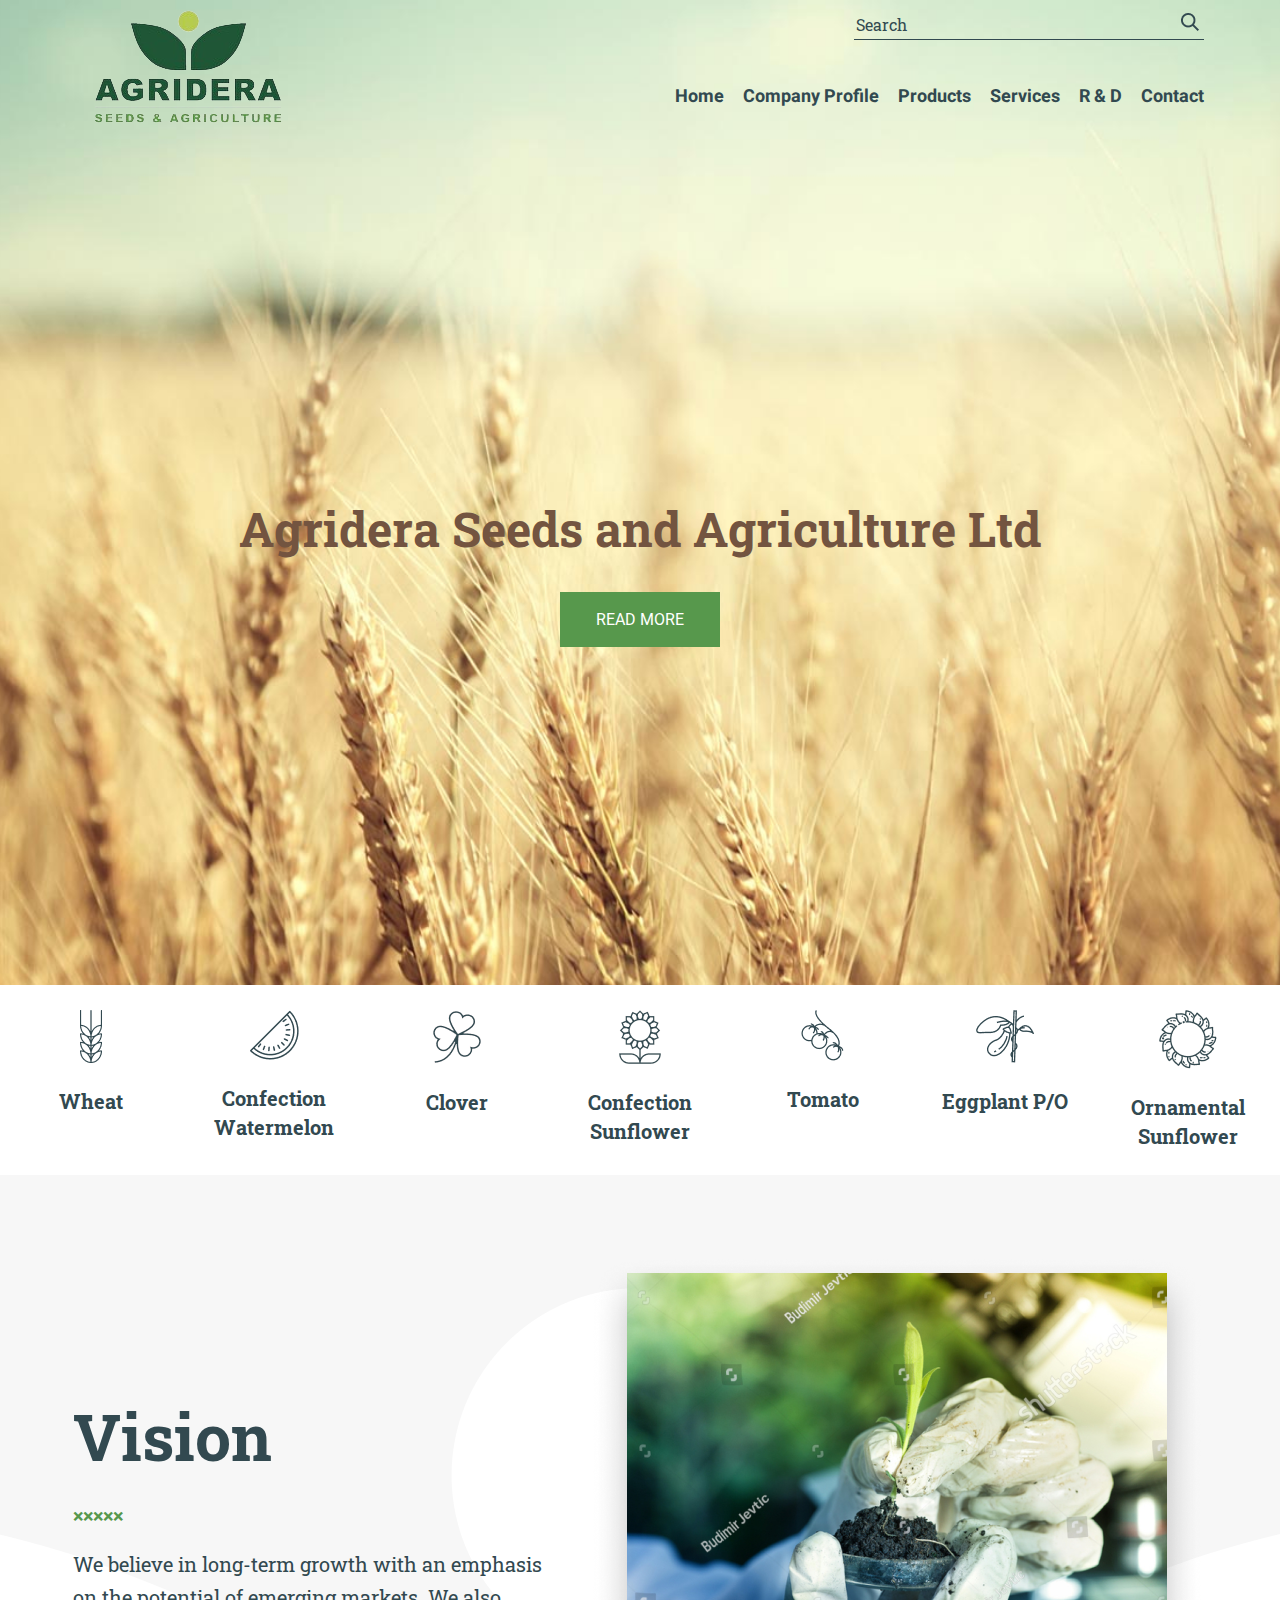
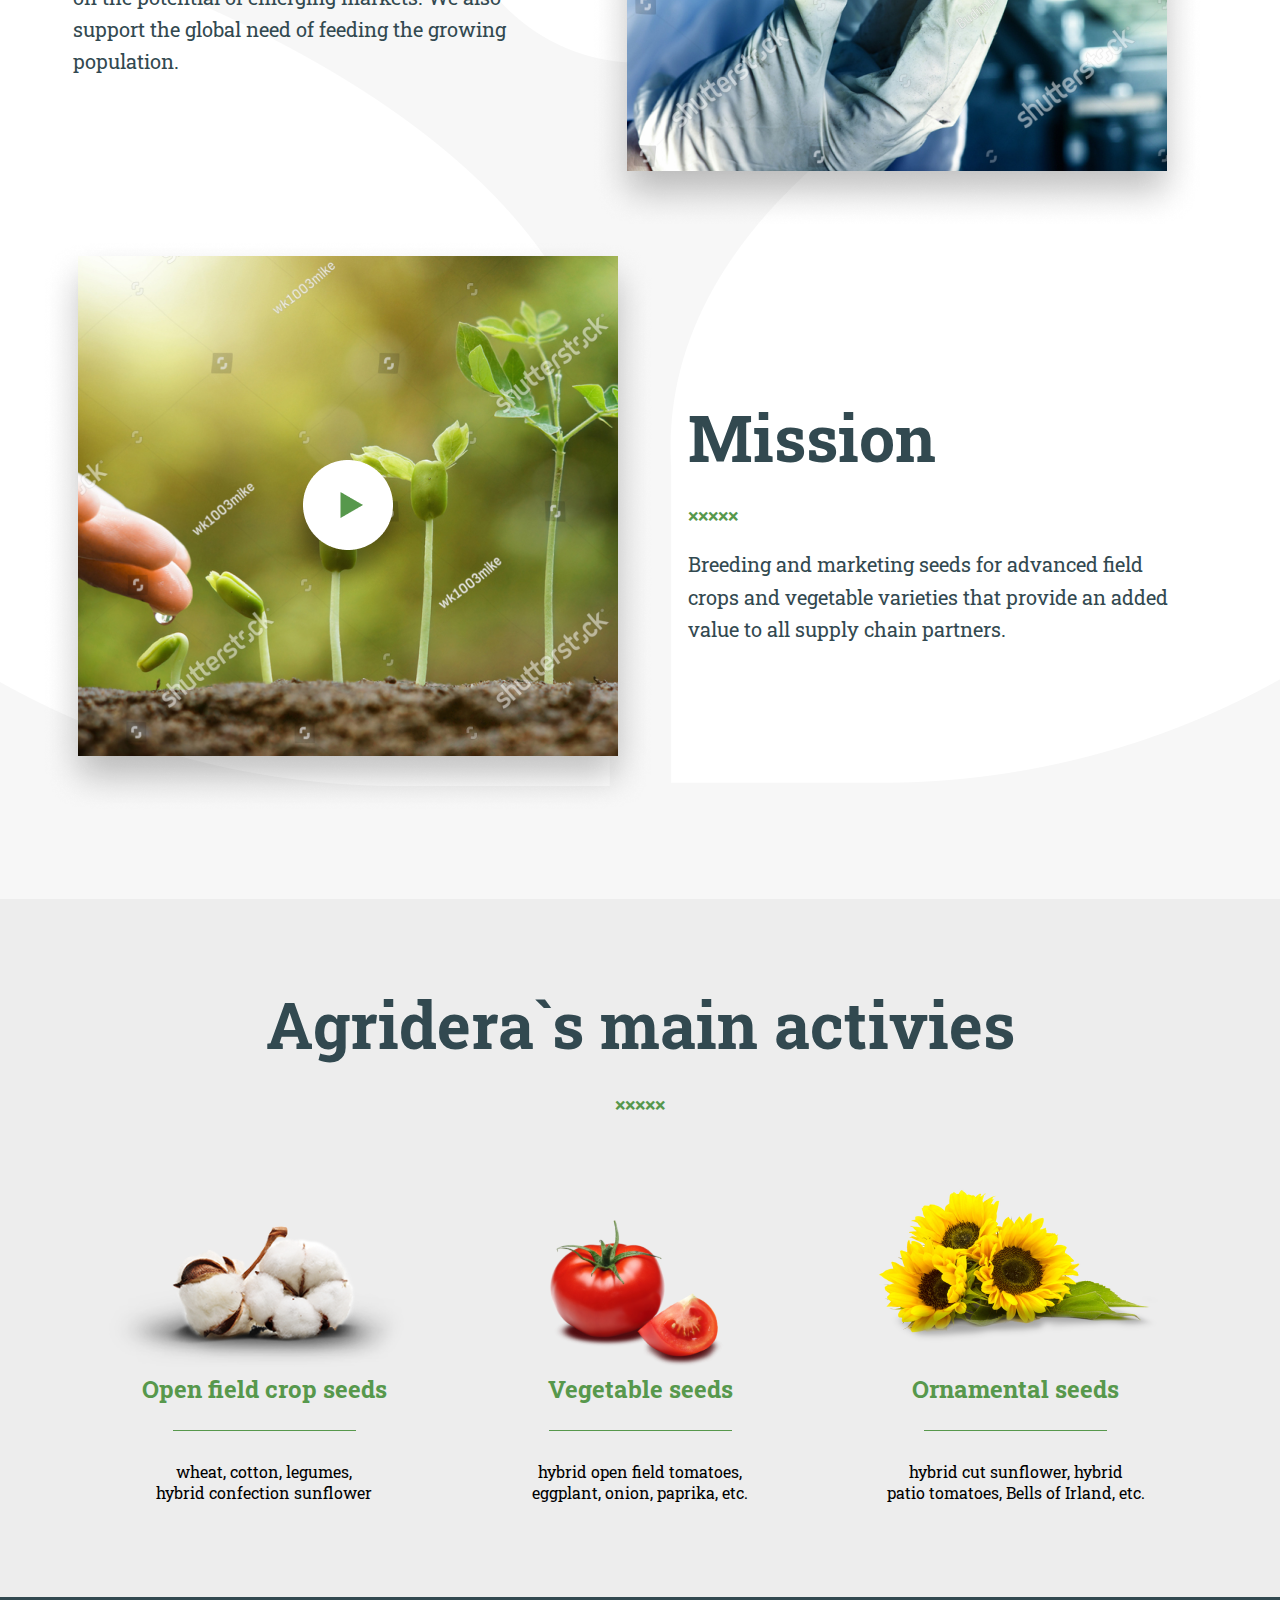
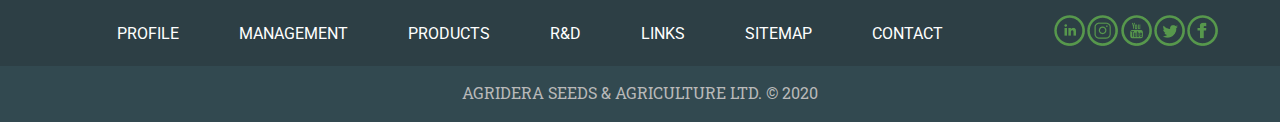
<file: index.html>
<!DOCTYPE html>
<html lang="en">
<head>
  <meta charset="UTF-8">
  <meta name="viewport" content="width=device-width, initial-scale=1.0">
	<link rel="stylesheet" href="https://fonts.googleapis.com/css?family=Roboto+Slab&display=swap">
	<link rel="stylesheet" href="https://fonts.googleapis.com/css?family=Roboto&display=swap">
	<link rel="stylesheet" href="https://fonts.googleapis.com/css?family=Heebo&display=swap">
    <title>Home page</title>
	<link rel="stylesheet" href="css/style.css">
    <link rel="stylesheet" href="css/responsive.css">
</head>
<body>
  <div class="bg">
    <div class="header">
        <div class="wrapper">
        <div class="row">
        <div class="w-2">
          <div id="logo">
			<a href=""><img src="images/Logo.png" alt="Logo"></a>
          </div>
        </div>
        <div class="w-2 align-right">
          <div id="search">
            <div id="search-in" class="flex">
              <input type="search" placeholder="Search">
              <button>Submit</button>
            </div>
          </div>
          
          <div id="menu">
            <ul>
              <li><a href="">Home</a></li>
              <li><a href="">Company Profile</a></li>
              <li><a href="pages/all peppers.html">Products</a></li>
              <li><a href="">Services</a></li>
              <li><a href="">R & D</a></li>
              <li><a href="pages/contact us.html">Contact</a></li>
            </ul>
          </div>
        </div>
      </div>
      </div>
    </div>
  <div class="contand">
    <div id="slider">
      <h1>Agridera Seeds and Agriculture Ltd</h1>
      <a href="#">READ MORE</a>
    </div>
  </div>
  </div>
<div id="categories">
        <div class="row">
          <div class="w-7">
            <a href="" class="link">
			<img src="images/1.png" alt="searv">
            <div class="text">Wheat</div>
			</a>
          </div>
          <div class="w-7">
            <a href="" class="link">
			<img src="images/2.png" alt="searv">
            <div class="text">Confection Watermelon</div>
			</a>
          </div>
          <div class="w-7">
            <a href="" class="link">
			<img src="images/3.png" alt="searv">
            <div class="text">Clover</div>
			</a>
          </div>
          <div class="w-7">
            <a href="" class="link">
			<img src="images/4.png" alt="seary">
            <div class="text">Confection Sunflower</div>
			</a>
          </div>
          <div class="w-7">
            <a href="" class="link">
			<img src="images/5.png" alt="searv">
            <div class="text">Tomato</div>
			</a>
          </div>
          <div class="w-7">
            <a href="" class="link">
			<img src="images/6.png" alt="searv">
            <div class="text">Eggplant P/O</div>
			</a>
          </div>
          <div class="w-7">
            <a href="" class="link">
			<img src="images/7.png" alt="searv">
            <div class="text">Ornamental Sunflower</div>
			</a>
          </div>
        </div>
    </div>
<div id="seredina">
    <div id="vision" class="vision-container">
        <div class="content-wrapper">
            <h2 class="text-content1">Vision</h2>
            <p class="text-content2">×××××</p>
            <p class="text-content3">We believe in long-term growth with an emphasis<br>on the potential of emerging markets. We also<br>support the global need of feeding the growing<br>population.</p>
        </div>
        <div class="photo-wrapper">
            <img src="images/vision.png" alt="vision" >
        </div>
    </div>
	<div id="mission" class="mission-container">
		<div class="photo-wrapper1">
			<img src="images/mission.png" alt="mission">
			<img src="images/play.png" class="centered-image" alt="second image">
		</div>
	
    <div class="content-wrapper1">
			<h2 class="text-content1">Mission</h2>
			<p class="text-content2">×××××</p>
			<p class="text-content3">Breeding and marketing seeds for advanced field<br>crops and vegetable varieties that provide an added<br>value to all supply chain partners.</p>
		</div>
	</div>
</div>
		
		
<div id="content-down">
  <div class="wrapper">
      <p class="title">Agridera`s main activies</p>
      <p class="text-content2">×××××</p>
      <div class="seeds">
          <div class="w-3">
              <img style="margin-bottom: -50px;" src="images/crop_seeds.png" alt="">
              <p class="subtitle">Open field crop seeds</p>
              <img class="line" src="images/Line.png" alt="">
              <p>wheat, cotton, legumes,<br>hybrid confection sunflower</p>
          </div>
          <div class="w-3">
              <img src="images/vegetable_seeds.png" alt="">
              <p class="subtitle">Vegetable seeds</p>
              <img class="line" src="images/Line.png" alt="">
              <p>hybrid open field tomatoes,<br>eggplant, onion, paprika, etc.</p>
          </div>
          <div class="w-3">
              <img src="images/ornamental_seeds.png" alt="">
              <p class="subtitle">Ornamental seeds</p>
              <img class="line" src="images/Line.png" alt="">
              <p>hybrid cut sunflower, hybrid<br>patio tomatoes, Bells of Irland, etc.</p>
          </div>
      </div>
  </div>
</div>    
 
<div class="footer">
  <div class="footer_content">
    <div id="links">
      <ul>
        <li><a href="">PROFILE</a></li>
        <li><a href="">MANAGEMENT</a></li>
        <li><a href="pages/all peppers.html">PRODUCTS</a></li>
        <li><a href="">R&D</a></li>
        <li><a href="">LINKS</a></li>
        <li><a href="">SITEMAP</a></li>
        <li><a href="pages/contact us.html">CONTACT</a></li>
      </ul>
    </div>
    
    <div class="social">
        <a href="https://linkedin.com"><img src="images/Ico_in.png" alt="in"></a>
        <a href="https://www.instagram.com"><img src="images/Ico_inst.png" alt="inst"></a>
        <a href="https://www.youtube.com"><img src="images/Ico_tube.png" alt="youtube"></a>
        <a href="https://twitter.com"><img src="images/Ico_tw.png" alt="twitter"></a>
        <a href="https://facebook.com"><img src="images/Ico_fb.png" alt="facebook"></a>
    </div>      
  </div>
  <p>AGRIDERA SEEDS & AGRICULTURE LTD. © 2020</p>
</div>
</body>
</html>
</file>
<file: css/style.css>
body{
margin: 0;
font-family: 'Roboto Slab', serif;
}
.bg{
background: url(../images/bg.jpg) no-repeat center;
background-size: cover;
}
.wrapper{ 
max-width: 1127px;
width:100%;
margin:0 auto;
}
.row::after{
clear:both;
content:"";
display:block;
}
.w-1{ 
width:100%;
float:left;
}
.w-2{
width: 50%;
float:left;
}
.w-3{
width: 33.33%;
float:left;
}
.w-4{ 
width:25%;
float:left;
}
.w-5{ 
width: 20%;
float:left;
}
.w-7{ 
width: 14.28%;
float:left;
}
.align-right{
text-align:right;
}
.flex{ 
display: flex;
align-items: flex-end;
}
.text{
margin-top: 20px;
font-family: 'Roboto Slab', serif;
font-weight: bold;
font-size: 20px;
line-height: 142.7%;
color: #324950;
}
.footer {
background-color: #324950;
color: #B9B9B9;
padding: 3px 0px;
text-align: center;
bottom: 0;
width: 100%;
}
.vision-container {
display: flex;
justify-content: center;
align-items: center;
}
.content-wrapper {
text-align: left;
margin-right: 30px;
}
.photo-wrapper {
margin-left: 15px;
position: relative;
max-width: 100%;
height: auto;
}
.mission-container {
display: flex;
justify-content: center;
align-items: center;
}
.content-wrapper1 {
text-align: left;
margin-left: 120px;
position: relative;
left: -90px;
}
.photo-wrapper1 {
margin-left: 15px;
position: relative;
max-width: 100%;
height: auto;
}
.centered-image {
position: absolute;
top: 50%;
left: 50%;
transform: translate(-50%, -50%);
}
.text-content1 {
font-family: 'Roboto Slab', serif;
font-weight: bold;
font-size: 64px;
line-height: 142.7%;
color: #324950;
margin: 0;
}
.text-content2{
font-family: 'Roboto Slab', serif;
color: #57984C;
font-weight: bold;
font-size: 20px;
}
.text-content2-1{
font-family: 'Roboto Slab', serif;
color: #57984C;
font-weight: bold;
font-size: 20px;
}
.text-content3{
font-family: 'Roboto Slab', serif;
font-weight: normal;
font-size: 20px;
line-height: 162.7%;
color: #324950;
}
.text-content4{
font-family: 'Roboto Slab', serif;
font-size: 17px;
line-height: 150%;
color: #324950;
}
.contand h1 {
font-family: 'Roboto Slab', serif;
}
.contand a {
font-family: 'Roboto', serif;
}
.flex input{
font-family: 'Roboto Slab', serif;
}
.title{
font-size: 64px;
font-weight: bold;
color: #324950;
line-height: 147.7%;
margin: 0;
}
.seeds{
display: flex;
justify-content: center;
align-items: baseline; 
}
.subtitle{
font-size: 24px;
font-weight: bold;
color: #57984C;
margin: 0;
}
.line{
margin: 25px 0 10px 0;
}
.footer_content{
display: flex;
flex-direction: row;
background-color:#2D3F45;
padding: 15px 5px ;
align-items: center;
justify-content: space-around;
}
.social{
display: flex;
justify-content: space-between;
width: 13%;
}
#seredina{
background: url(../images/Union.png) no-repeat center;
background-color: #F7F7F7;
font-size: 20px;
padding: 78px 0;
}
#logo{
margin: 10px 0 0 0;
}
#search{
border-bottom: 1px solid #324950;
display: inline-block;
max-width: 350px;
width: 100%;
margin: 10px 0 43px 0;
}
#search input{
font-size: 16px;
color:#324950;
background-color: transparent;
border: none;
max-width: 327px;
height: 29px;
width: 100%;
}
#search input::placeholder{
color:#324950
}
#search button{
background: url(../images/search.png) no-repeat center;
font-size: 0;
height: 18px;
width: 18px;
border: none;
cursor: pointer;
margin-bottom: 8px;
}
#categories{
max-width: 1600px;
width:100%;
margin:25px auto;
text-align: center;
}
#menu{
font-family: 'Heebo', serif;
}        
#menu ul{
padding: 0;
margin: 0;
list-style: none;
}        
#menu ul li{
display: inline;
margin-left: 15px;
}
#menu ul li a{
color:#324950;
font-size: 18px;
font-weight: bold;
text-decoration: none;
transition: color 0.4s;
}        
#menu ul li a:hover{
color: #57984C;
} 
#slider{
text-align: center;
padding: 338px 0;
}
#slider h1{
color: #735440;
font-size: 48px;
font-weight: bold;
}       
#slider a{
display: block;
background-color: #57984C;
color: #fff;
font-size: 16px;
text-align: center;
width: 160px;
height: 55px;
line-height: 55px;
margin: 0 auto;
text-decoration: none;
}
#content-down{
background-color: #EDEDED;
text-align: center;
padding: 78px 0;
}
#links{
font-family: 'Roboto', serif;
}        
#links ul{
padding: 0;
margin: 0;
list-style: none;
}        
#links ul li{
display: inline;
margin-left: 3.5em;
}
#links ul li a{
color:#ffffff;
font-size: 16px;
text-decoration: none;
transition: color 0.4s;
}        
img {
max-width: 100%;
height: auto;
}
@media only screen and (max-width: 768px) {
.w-2 {
width: 100%;
}
.align-right {
text-align: center;
}
#search {
max-width: 100%;
}
#search input {
max-width: 100%;
}
#links ul li {
margin-left: 0;
margin-bottom: 10px;
}
}
.bg1{
background: linear-gradient(to bottom, #d9fcc0, #fbfcc0, #fcc0c0);
}

#slider-tomato img {
    display: block;
    margin: 0 auto;
    max-width: 100%;
    height: auto;
}
.header-white{
padding-bottom: 20px;
background-color: #d9fcc0
}
.description{
padding: 45px 0px;
}
.vertical-line {
border-left: 5px solid #EB5757; 
border-radius: 3px;
width: 0px;
}

.blocks p{
margin: 0;
margin-left: 20px;
margin-top: 10px;
margin-bottom: 10px;
}

.table1{
margin-top: 35px;
}
.tomato{
display: flex;
flex-direction: column;
align-items: center;
margin-bottom: 15px;
}
.tomato p{
text-align: center;
color: #57984C;
background-color: #fff;
font-size: 15px;
margin: 0;
width: 100%;
line-height: 142.7%;
}
td{
padding: 23px;
}
.text-agridera{
font-family: 'Roboto Slab', serif;
font-weight: bold;
font-size: 44px;
line-height: 142.7%;
color: #324950;
margin: 0;
}
.link{
text-decoration: none;
}
.shadow{
    padding-bottom: 20px;
    position: relative;
    box-shadow: rgba(0, 0, 0, 0.35) 0px 5px 15px;
    z-index: 1;
	background-color: #d9fcc0;
}

.return a{
    font-size: 14px;
    color: #324950;
	line-height: 162,7%;
    text-decoration: none;
}
.return p{
    margin: 0;
    padding: 20px 0;
}

.tomato-one h1{
    font-size: 54px;
    color: #324950;
    margin: 0;
    line-height: 148%;
}
.tomato-one h2{
    font-size: 54px;
    color: #57984C;
    margin: 0;
    line-height: 148%;
    margin-bottom: 45px;
}
.right-text{
    display: flex;
    align-items: center;
    margin-top: 44px;
}
.right-text span{
    font-size: 30px;
    font-weight: bold;
    color: #CF2333;
    margin-left: 35px;
}
.green-titles{
    color: #57984C;
    width: 26%;
    margin-top: 44px;
}
.green-titles hr{
    border-top: 1px solid #57984C;
    width: 100%;
}
.character{
    font-size: 17px;
    color: #324950;
	line-height: 162,7%;
}
.ul-tomatoone{
    color: #324950;
    padding: 0;
    margin: 0;
    padding-left: 20px;
}
.ul-tomatoone li{
    margin-bottom: 15px;
    color: #57984C
}
.ul-tomatoone li span{
    color: #324950
}
.text-tomato-one{
    color: #324950;
}

.pdf-download-button {
    display: inline-flex;
    align-items: center;
    padding: 6px 32px;
    margin-top: 30px;
    border-radius: 25px;
    border: 3px solid #57984C;
    color: #57984C;
    text-decoration: none;
    font-weight: bold;
    font-size: 17px;
}

.pdf-icon::before {
    content: url('../images/basket.png');
    margin-right: 20px;
}

.img-tomato{
 width: 100%;
}
.btn-pdf-tomato{
    text-align: end;
}



.tomato{
    display: flex;
    flex-direction: column;
    align-items: center;
    margin-top: 20px;
}
.tomato a{
    display: contents;
}
.tomato img {
    max-width: 92%;
    height: auto;
    border-top-left-radius: 40px;
    border-top-right-radius: 40px;
}
.tomato p{
    text-align: center;
    color: #57984C;
    margin: 0;
    width: 92%;
	font-size: 25px;
    padding-top: 10px;
	padding-bottom: 10px;
    background-color: #f7f4f0;
}
.tomato p a{  
    color: #57984C;
}

.bg-tomato-one{
    position: relative;
	background: linear-gradient(to bottom, #d9fcc0, #fbfcc0, #fcc0c0);
    background-color: #F7F7F7; 
    padding-bottom: 220px; 
    z-index: 0;
}

.bg_grey{
background-color: #f5f5f5;
}

.entry-field{
    display: flex;
    flex-direction: column;
}
.primary{
    display: flex;
    flex-direction: row;
    justify-content: space-between;
}

.primary .pillar:first-child{
    width: 30%;
}
.primary .pillar:last-child{
    width: 55%;
}

form{
    margin-top: 35px;
    color:#324950;
}

input[type=text],
input[type=email],
select,
textarea
{
    font-family: 'Roboto Slab', serif;
    color:#324950 ;
    margin-top: 10px;
    margin-bottom: 20px;
    border-radius: 8px;
    border-style: none;
    border: #dadada 1px solid;
    padding: 10px;
}

textarea{
    resize: none;
}

.submit-flex{
    margin-top: 15px;
    display: flex;
    flex-direction: row;
    justify-content: space-between;
}

.submit-flex input[type=text]{
    margin: 0;
    width: 33%;
}

.capt{
height: 40px;
}

input[type=submit]{
    font-family: 'Roboto Slab', serif;
    color: white;
    border-radius: 25px;
    background-color:#57984C ;
    border-style: none;
    padding: 0 20px;
    width: 33%;
    cursor: pointer;
}

.over_footer{
    text-align: center;
    margin-top: 15px;
    margin-bottom: 30px;
    display: flex;
    flex-direction: column;
    align-items: center;
    justify-content: center;
    color: #57984C;
    margin-top: 22px;
}
.over_footer hr{
    width: 43%;
    font-weight: bold;
}
.over_footer p{
    margin: 0;
}

#slider-meadow img{
    margin-top: 20px;
    background-color: #f5f5f5;;
}

.text-content5{
font-family: 'Roboto Slab', serif;
font-weight: bold;
font-size: 44px;
line-height: 142.7%;
color: #324950;
}
.text-conten6{
    font-family: 'Roboto Slab', serif;
    font-weight: bold;
    font-size: 20px;
    line-height: 142,7%;
    color: #57984C;
}
.text-conten7{
    font-family: 'Roboto Slab', serif;
    font-weight: normal;
    font-size: 17px;
    line-height: 150%;
    color: #324950;
}
.text-conten7 a {
    color: #57984C;
	text-decoration: none;
}
.under_adresses{
	border: none;
    height: 1px;
    background-color: #57984C;
    margin-top: 5px; 
	width: 100%;
    transform: scaleX(1.5);
}
.header1{
background-color: #f5f5f5;
}
.subhead {
    margin-right: 20px;
    width: 50%;
    border-radius: 40px;
}

.subhead h4 {
    font-family: 'Roboto Slab', serif;
    color: #324950;
    line-height: 162.7%;
    font-size: 20px;
    margin-bottom: 0;
	text-align: center;
}
.subhead p{
	text-align: center;
}
.subhead:last-child {
    margin-right: 0;
}

.blocks,
.table {
    display: flex;
    flex-direction: row;
    margin-top: 30px;
}

.table {
    margin-right: 20px;
    background-color: #f7f4f0;
    padding: 15px 30px;
    border-radius: 40px;
	border: 2px solid #ccc;
}
.wrapper-tomato {
    display: flex;
    flex-wrap: wrap;
    max-width: 1127px;
    width:100%;
    margin:0 auto;
}

.tomato-one{
    display: flex;
    flex-direction: row;
}

.basket-wrapper{
    display: flex;
    flex-direction:column;
    max-width: 1127px;
    width:100%;
    font-size: 17px;
}
.basket-item{
    display: flex;
    align-items: center;
    padding: 10px;
    border: 2px solid #324950;
    width: 50%;
    text-align: center
}

.basket-item img{
    max-width: 92%;
    height: auto;
}
.basket-item button{
    text-align: center;
    font-size: 40px;
    color:#EB5757;
    cursor: pointer;
}
.btn-no-style{
    border: none;
    background: none;
    padding: 0;
    margin: 0;
}
.form-info p {
    margin-bottom: 20px;
    text-align: left;
    font-size: 20px;
    color: #324950;
    padding: 10px;
    background-color: #f0f8ff;
    border-radius: 5px;
    box-shadow: 0 2px 4px rgba(0, 0, 0, 0.1);
}
</file>
<file: css/responsive.css>
@media (max-width: 1200px){
.wrapper{
	max-width: 85%;
}
.w-2 {
	width: 100%;
}
.description{
	padding: 45px 20px;
}
.align-right {
	text-align: center;
}

#logo{
	text-align: center;
}
#menu{
	display: flex;
	justify-content: center;
}
#menu ul li{
	display: inline-block
}
#menu ul li a{
	font-size: 20px;
}
#search input {
	max-width: 100%;
}

#slider h1{
	margin-top: 0;
}

#slider h1{
        margin-top: 0;
}
.footer_content{
	flex-direction: column;
	padding: 15px 0;
}

.social {
	margin-top: 10px;
	width: 100%;
	justify-content: center;
}
.social a{
	margin-left: 5px;
}

#links ul li {
	display: flex;
	justify-content: center;
	margin-left: 0;
	margin-bottom: 7px;
}
.seeds{
	flex-direction: column;
	align-items: center;
}
.seeds .w-3{
	width: 100%;
}
.wrapper-tomato {
	flex-direction: column;
	align-items: center;
}
.table{
	display: flex;
	flex-direction: column;
	align-items: center;
	margin: 0;
	margin-top: 20px;
	padding: 0;
}

.subhead {
	margin:0; 
	width: 100%;
	text-align: center;
}

.wrapper-tomato{
	max-width: 85%;
}
.wrapper-tomato .w-3{
	width: 100%;
}

.tomato-one{
	flex-direction: column;
}
.primary{
	flex-direction: column;
}
.primary .pillar:first-child{
	width: 100%;
}
.primary .pillar:last-child{
	width: 100%;
}
}
@media (max-width: 1024px){
.title{
	font-size: 40px;
}
.tomato-one h1{
	font-size: 24px;
}
.tomato-one h2{
	font-size: 24px;
}
.right-text span{
	font-size: 15px;
}
.bg-tomato-one{
	padding-bottom: 100px;
}
}
@media (max-width: 768px){
#slider h1{
	color: #735440;
	font-size: 35px;
	font-weight: bold;
} 
#categories{
	padding: 0;
	padding-bottom: 20px;
}
#categories .row{
	flex-direction: column;
	align-items: center;
}
#categories .row .w-7{
	margin-top: 20px;
	width: 100%;
}
.text-category{
	margin: 0;
}
.vision-container{
	flex-direction: column;
	margin-left: 10px;
}
.mission-container{
	flex-direction: column;
}
.vision-container:last-child{
	flex-direction:column-reverse;
}
.mission-container:last-child{
	flex-direction:column-reverse;
}
.submit-flex{
	flex-direction: column;
	align-items: center;
}
.submit-flex input[type=text]{
	margin: 15px 0;
	width: 100%;
}
input[type=submit]{
	width: 100%;
	line-height: 325%;
}
.text-content1, .text-content2, .text-content3, .text-content4, .text-content5, .text-agridera  {
	text-align: center;
}
.photo-wrapper, .photo-wrapper1{
	margin: 0;
}
.content-wrapper, .content-wrapper1{
left: 0;
margin: 0;
}
}
@media (max-width: 322px){
#slider h1, .title{
	font-size: 30px;
}
.line{
	margin: 0;
}
.text-agridera{
	font-size: 22px;
}
}
</file>
